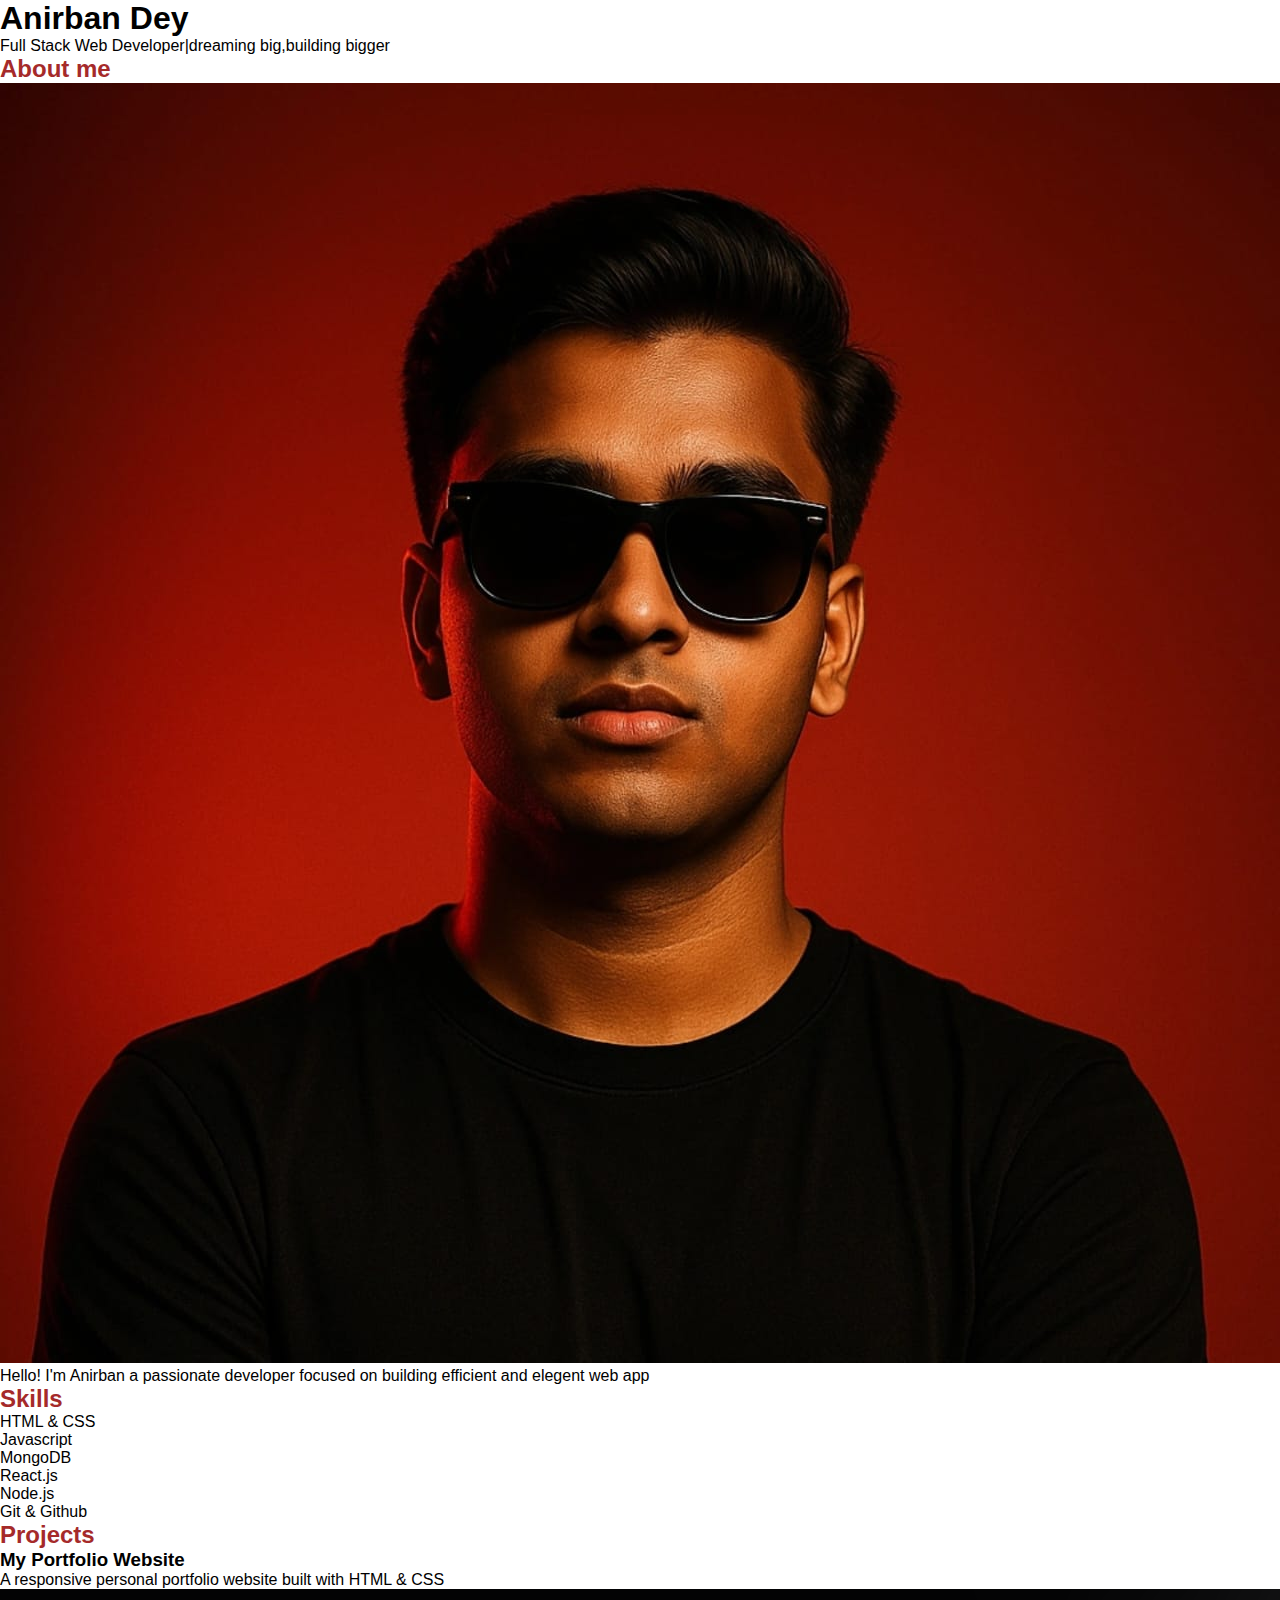
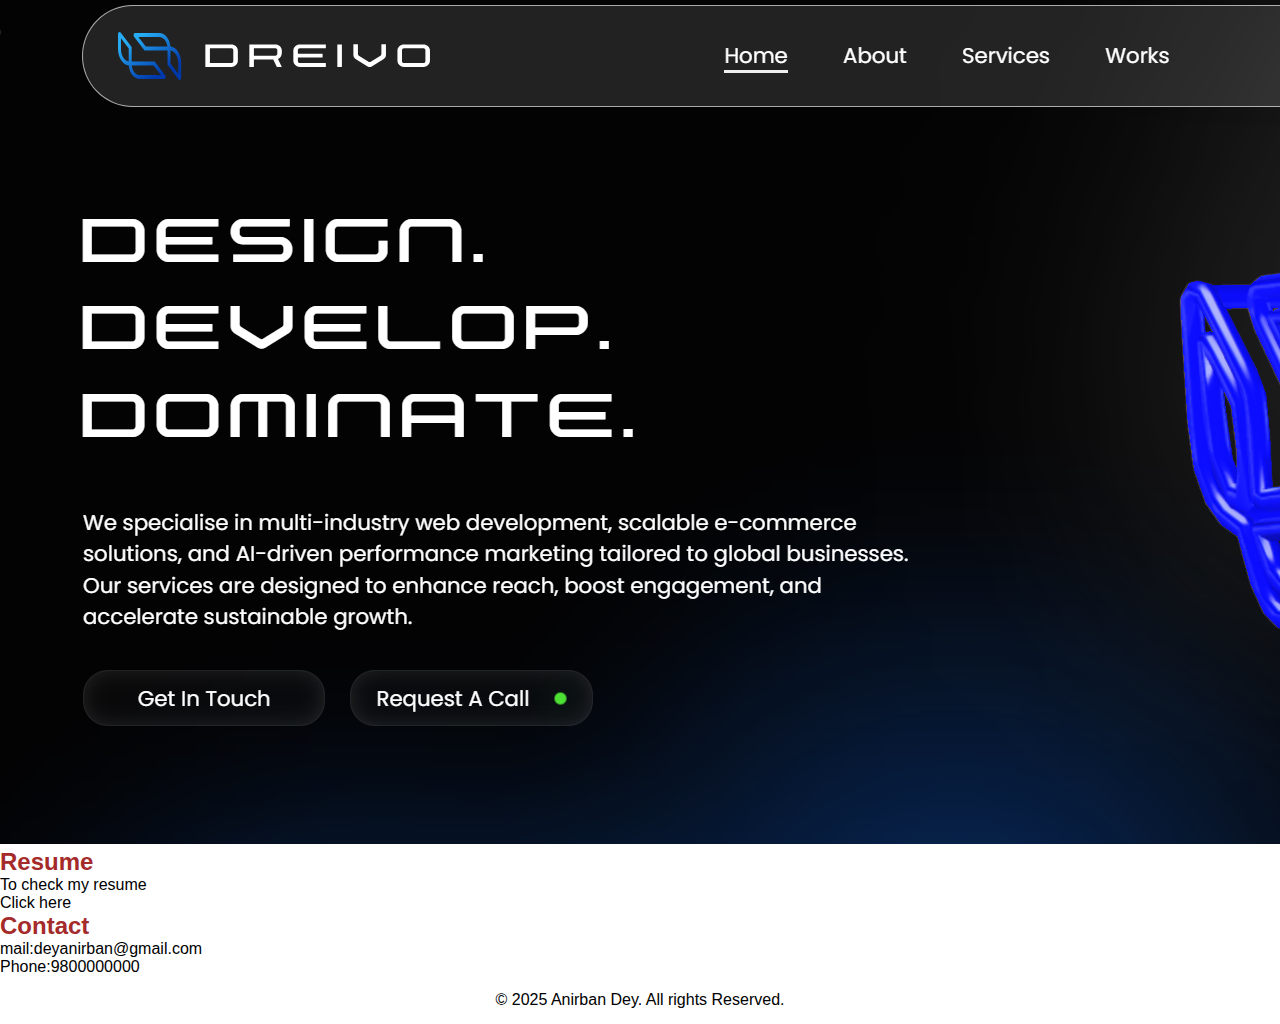
<file: index.html>
<!DOCTYPE html>
<html lang="en">
<head>
  <meta charset="UTF-8">
  <meta name="viewport" content="width=device-width, initial-scale=1.0">
  <title>My Portfolio</title>
  <link rel="stylesheet" href="style.css">
</head>
<body>
  <!-- header -->
  <header>
    <h1>Anirban Dey</h1>
    <p>Full Stack Web Developer|dreaming big,building bigger</p>
  </header>
  <!-- about -->
  <section id="about">
    <h2 style="color: brown;">About me</h2>
    <img src="myimage.jpg" alt="My Photo">
    <p>Hello! I'm Anirban a passionate developer focused on building efficient and elegent web app</p>
  </section>
  <!-- skills -->
   <section id="Skills">
    <h2 style="color: brown;">Skills</h2>
      <ul>
        <li>HTML & CSS</li>
        <li>Javascript</li>
        <li>MongoDB</li>
        <li>React.js</li>
        <li>Node.js</li>
        <li>Git & Github</li>
      </ul>
   </section>
   <!-- projects -->
    <section id="Projects">
      <h2 style="color: brown;">Projects</h2>
      <div class="project">
        <h3>My Portfolio Website</h3>
        <p>A responsive personal portfolio website built with HTML & CSS</p>
        <img src="portfolio screenshot.png" alt="project scrrenshot">
      </div>
    </section>
    <!-- resume -->
    <section id="resume">
      <h2 style="color: brown;">Resume</h2>
      <p>To check my resume </p>
      <a href="https://www.canva.com/design/DAGq5pvO888/mRYEp0lkn2OBC3Qz88g2_Q/edit?ui=eyJHIjp7IkQiOnsiRCI6eyJBPyI6IkUifX19fQ&referrer=resumes-landing-page">Click here</a>
      </section>
      <!-- contact -->
       <section id="contact">
        <h2 style="color: brown;">Contact</h2>
        <p>mail:deyanirban@gmail.com</p>
        <p>Phone:9800000000</p>
       </section>
       <!-- footer -->
       <footer>
        <p>&copy; 2025 Anirban Dey. All rights Reserved.</p>
       </footer>

</body>
</html>
</file>
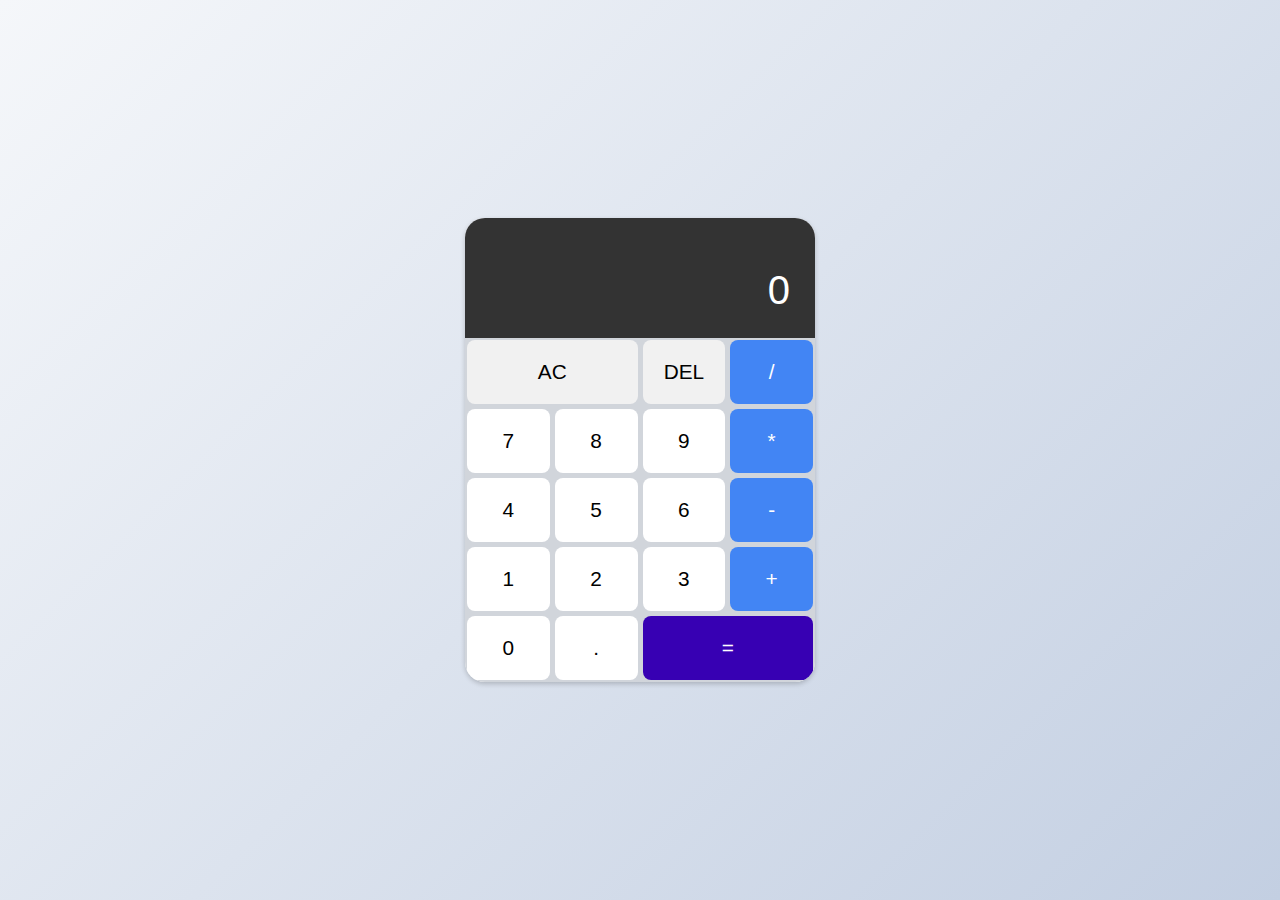
<file: calculator.html>
<!DOCTYPE html>
<html lang="en">
<head>
    <meta charset="UTF-8">
    <meta name="viewport" content="width=device-width, initial-scale=1.0">
    <title>My First Calculator</title>
    <style>
        :root {
            --primary: #4285f4;  /* Changed to blue */
            --secondary: #f1f1f1;
            --dark: #333;
            --light: white;
            --shadow: 0 2px 5px rgba(0,0,0,0.2);
        }

        * {
            margin: 0;
            padding: 0;
            box-sizing: border-box;
            font-family: 'Segoe UI', Tahoma, Geneva, Verdana, sans-serif;
        }

        body {
            background: linear-gradient(135deg, #f5f7fa 0%, #c3cfe2 100%);
            min-height: 100vh;
            display: flex;
            justify-content: center;
            align-items: center;
            padding: 20px;
        }

        .calculator {
            width: 100%;
            max-width: 350px;
            background: var(--light);
            border-radius: 20px;
            overflow: hidden;
            box-shadow: var(--shadow);
        }

        .display {
            padding: 25px;
            transition: all 0.3s ease;
            text-align: right;
            height: 120px;
            background: var(--dark);
            color: var(--light);
            position: relative;
            display: flex;
            flex-direction: column;
            justify-content: space-between;
        }

        .previous-operand {
            font-size: 1.2rem;
            color: rgba(255, 255, 255, 0.7);
            word-wrap: break-word;
            max-height: 30px;
            overflow: hidden;
        }

        .current-operand {
            font-size: 2.5rem;
            font-weight: 500;
            word-wrap: break-word;
        }

        .buttons {
            display: grid;
            grid-template-columns: repeat(4, 1fr);
            grid-gap: 1px;
            background: #d1d5db;
        }

        button {
            border: none;
            outline: none;
            padding: 20px;
            border-radius: 8px;
            margin: 2px;
            font-size: 1.3rem;
            cursor: pointer;
            background: var(--light);
            transition: all 0.2s ease;
            position: relative;
            overflow: hidden;
        }

        button:hover {
            opacity: 0.9;
        }
        button:active {
            transform: scale(0.95);
            opacity: 0.8;
        }

        button::after {
            content: '';
            position: absolute;
            top: 50%;
            left: 50%;
            width: 5px;
            height: 5px;
            background: rgba(255, 255, 255, 0.5);
            opacity: 0;
            border-radius: 100%;
            transform: scale(1, 1) translate(-50%, -50%);
            transform-origin: 50% 50%;
        }

        button:focus:not(:active)::after {
            animation: ripple 0.6s ease-out;
        }

        @keyframes ripple {
            0% {
                transform: scale(0, 0);
                opacity: 0.5;
            }
            100% {
                transform: scale(20, 20);
                opacity: 0;
            }
        }

        .operator {
            background: var(--primary);
            color: var(--light);
            font-weight: 500;
        }

        .equal {
            background: #3700b3;
            color: var(--light);
        }

        .all-clear, .delete {
            background: var(--secondary);
        }

        .span-2 {
            grid-column: span 2;
        }

        @media (max-width: 400px) {
            .calculator {
                max-width: 100%;
            }

            button {
                padding: 18px;
                font-size: 1.1rem;
            }

            .display {
                padding: 20px;
                height: 100px;
            }

            .previous-operand {
                font-size: 1rem;
            }

            .current-operand {
                font-size: 2rem;
            }
        }
    </style>
</head>
<body>
    <div class="calculator">
        <div class="display">
            <div class="previous-operand"></div>
            <div class="current-operand">0</div>
        </div>
        <div class="buttons">
            <button class="all-clear span-2">AC</button>
            <button class="delete">DEL</button>
            <button class="operator">/</button>
            <button>7</button>
            <button>8</button>
            <button>9</button>
            <button class="operator">*</button>
            <button>4</button>
            <button>5</button>
            <button>6</button>
            <button class="operator">-</button>
            <button>1</button>
            <button>2</button>
            <button>3</button>
            <button class="operator">+</button>
            <button>0</button>
            <button>.</button>
            <button class="equal span-2">=</button>
        </div>
    </div>

    <script>
        document.addEventListener('DOMContentLoaded', () => {
            const calculator = {
                current: '0',
                prev: null,
                operation: null
            };

            const display = document.querySelector('.calculator .display .current-operand');
            const previousDisplay = document.querySelector('.calculator .display .previous-operand');
            const buttons = document.querySelectorAll('.calculator button');

            function updateDisplay() {
                display.textContent = calculator.displayValue;
                previousDisplay.textContent = calculator.firstOperand !== null 
                    ? `${calculator.firstOperand} ${calculator.operator || ''}` 
                    : '';
            }

            function inputDigit(digit) {
                const { displayValue, waitingForSecondOperand } = calculator;

                if (waitingForSecondOperand === true) {
                    calculator.displayValue = digit;
                    calculator.waitingForSecondOperand = false;
                } else {
                    calculator.displayValue = displayValue === '0' ? digit : displayValue + digit;
                }
            }

            function inputDecimal(dot) {
                if (calculator.waitingForSecondOperand === true) {
                    calculator.displayValue = '0.';
                    calculator.waitingForSecondOperand = false;
                    return;
                }

                if (!calculator.displayValue.includes(dot)) {
                    calculator.displayValue += dot;
                }
            }

            function handleOperator(nextOperator) {
                const { firstOperand, displayValue, operator } = calculator;
                const inputValue = parseFloat(displayValue);

                if (operator && calculator.waitingForSecondOperand) {
                    calculator.operator = nextOperator;
                    updateDisplay();
                    return;
                }

                if (firstOperand === null) {
                    calculator.firstOperand = inputValue;
                } else if (operator) {
                    const result = performCalculation[operator](firstOperand, inputValue);
                    calculator.displayValue = String(result);
                    calculator.firstOperand = result;
                }

                calculator.waitingForSecondOperand = true;
                calculator.operator = nextOperator;
                updateDisplay();
            }

            const performCalculation = {
                '+': (firstOperand, secondOperand) => firstOperand + secondOperand,
                '-': (firstOperand, secondOperand) => firstOperand - secondOperand,
                '*': (firstOperand, secondOperand) => firstOperand * secondOperand,
                '/': (firstOperand, secondOperand) => firstOperand / secondOperand,
                '=': (firstOperand, secondOperand) => secondOperand,
            };

            function resetCalculator() {
                calculator.displayValue = '0';
                calculator.firstOperand = null;
                calculator.waitingForSecondOperand = false;
                calculator.operator = null;
                updateDisplay();
            }

            function deleteLastChar() {
                if (calculator.displayValue.length === 1 || 
                    (calculator.displayValue.length === 2 && calculator.displayValue.startsWith('-'))) {
                    calculator.displayValue = '0';
                } else {
                    calculator.displayValue = calculator.displayValue.slice(0, -1);
                }
            }

            buttons.forEach(button => {
                button.addEventListener('click', () => {
                    const { target } = event;

                    if (target.classList.contains('all-clear')) {
                        resetCalculator();
                        return;
                    }

                    if (target.classList.contains('delete')) {
                        deleteLastChar();
                        updateDisplay();
                        return;
                    }

                    if (target.classList.contains('operator')) {
                        handleOperator(target.textContent);
                        return;
                    }

                    if (target.classList.contains('equal')) {
                        handleOperator('=');
                        return;
                    }

                    if (target.textContent === '.') {
                        inputDecimal(target.textContent);
                        updateDisplay();
                        return;
                    }

                    inputDigit(target.textContent);
                    updateDisplay();
                });
            });

            // Keyboard support
            document.addEventListener('keydown', (event) => {
                const key = event.key;
                
                if (/^[0-9]$/.test(key)) {
                    const button = document.querySelector(`button:contains(${key})`);
                    if (button) button.click();
                } else if (['+', '-', '*', '/', '='].includes(key)) {
                    const operatorMap = { '*': '×', '/': '÷' };
                    const op = operatorMap[key] || key;
                    const button = [...document.querySelectorAll('.operator')].find(
                        btn => btn.textContent === op
                    );
                    if (button) button.click();
                } else if (key === '.') {
                    document.querySelector('button:contains(.)').click();
                } else if (key === 'Enter') {
                    document.querySelector('.equal').click();
                } else if (key === 'Escape') {
                    document.querySelector('.all-clear').click();
                } else if (key === 'Backspace') {
                    document.querySelector('.delete').click();
                }
            });

            // Helper for :contains selector
            document.querySelectorAll('button').forEach(button => {
                button.__contains = button.textContent.includes.bind(button.textContent);
            });
        });
    </script>
</body>
</html>
</file>
<file: style.css>
* {
    padding: 0;
    margin: 0;
    box-sizing: border-box;
}

body {
    background-color: white;
    color: black;
    font-family: "Fira Sans", sans-serif;
    background-color: white;
}

nav {
    width: 100%;
    height: 80px;
    display: flex;
    justify-content: space-between;
    padding: 20px 5%;
    background-color: #8cc099;
}

nav .heading {
    font-size: 30px;
    font-weight: 700;
    color: white;
}

nav ul {
    display: flex;
    list-style: none;
}

nav ul li {
    padding: 8px 15px;
    border-radius: 10px;
    transition: 0.2s ease-in;
}

nav ul li a {
    color: black;
    font-size: 20px;
    font-weight: 500;
    text-decoration: none;
    color: white;
}

nav ul li:hover {
    background-color: green;
}

nav ul li a:hover {
    color: white;
}

nav .sideMenuButton {
    font-size: 30px;
    font-weight: bolder;
    cursor: pointer;
    display: none;
}

/* responsive navbar css */
@media screen and (max-width: 600px) {
    nav .sideMenuButton {
        display: flex;
    }

    nav .navbar {
        display: none;
    }

    .sideNavigationBar {
        display: block !important;
    }
}

.sideNavigationBar {
    height: 100%;
    position: fixed;
    top: 0;
    right: 0%;
    background-color: green;
    overflow-x: hidden;
    transition: 0.3s ease-in;
    padding-top: 60px;
    display: none;
}

.sideNavigationBar a {
    padding: 8px 8px 8px 40px;
    display: block;
    font-size: 25px;
    font-weight: 500;
    color: #d1d1d1;
    transition: 0.3s;
    text-decoration: none;
}

.sideNavigationBar a button {
    padding: 10px 20px;
    border-radius: 10px;
    color: green;
    font-size: 16px;
    border-style: none;
    font-weight: 700;
}

.sideNavigationBar a:hover {
    color: white;
}

.sideNavigationBar .closeButton {
    position: absolute;
    top: 10px;
    right: 25px;
    font-size: 20px;
    margin-left: 50px;
}

.line {
    display: flex;
    justify-content: space-between;
    align-items: center;
    margin: 2% 5%;
}

.line .side1 {
    padding-right: 50px;
}

.side1 h1 {
    font-size: 60px;
    margin-bottom: 10px;
    color: green;
}

.side1 button {
    width: 200px;
    padding: 12px 20px;
    border-radius: 20px;
    border-style: none;
    color: black;
    font-size: 17px;
    font-weight: 600;
}

a {
    text-decoration: none;
    color: black;
}

/* Header content responsive */
@media screen and (max-width: 980px) {
    .side2 img {
        width: 350px;
    }

    .side1 h1 {
        font-size: 40px;
    }

    .side1 p {
        font-size: 17px;
    }

    .line {
        margin-top: 80px;
    }
}

@media screen and (max-width: 600px) {
    .side1 h1 {
        font-size: 35px;
    }

    .line {
        flex-direction: column;
    }

    .line .side1 {
        padding: 30px;
    }
}

/* section */

section .topic a {
    font-size: 25px;
    font-weight: 500;
    margin-bottom: 10px;
}

.about .boxes {
    display: flex;
    flex-wrap: wrap;
    justify-content: space-between;
}

.about .boxes .box {
    margin: 10px 20px;
    max-width: calc(100% / 3 - 50px);
    text-align: center;
    border-radius: 12px;
    padding: 30px 10px;
    box-shadow: 0 5px 10px rgba(0, 0, 0, 0.12);
    cursor: default;
}

/* Contact Page  */

.contact {
    padding: 20px;
}

.contact .content {
    margin: 0 auto;
    padding: 30px 0;
}

.content .title {
    width: 80%;
    text-align: center;
    font-weight: bolder;
    font-size: 40px;
}

.title {
    margin-bottom: 30px;
    margin-left: 80px;
}

.contactMenu {
    display: flex;
    justify-content: space-evenly;
}

.input2 {
    margin-top: 10;
}

.label1 {
    font-size: 18px;
    margin-top: 8px;
    margin-bottom: 8px;
    font-weight: bolder;
}

.contactMenu .input1 input {
    border-radius: 13px;
    padding: 6px;
}

.input2 input {
    border-color: rgb(252, 244, 244);
    width: 400px;
}

.button {
    margin-top: 12px;
    margin-left: 5px;
}

.button button {
    width: 162px;
    height: 35px;
    border-radius: 12px;
    border-color: transparent;
}

.button button:hover {
    background-color: #8cc099;
}

button {
    width: 162px;
    height: 35px;
    border-radius: 12px;
    border-color: transparent;
}

button:hover {
    background-color: #8cc099;
}

.rightside1 {
    display: flex;
    flex-direction: column;
    margin-left: 300px;
}

.title1 {
    font-size: 18px;
    margin-top: 8px;
    margin-bottom: 5px;
    font-weight: bolder;
}

.content1 {
    width: 450px;
    margin-top: 2px;
    color: grey;
}

/* Footer */
footer {
    background: var(--primary-color);
    padding: 15px 0;
    text-align: center;
    font-family: "Poppins", sans-serif;
}

footer .footer span {
    font-size: 17px;
    font-weight: 400;
    color: var(--white-color);
}

footer .footer span a {
    font-weight: 500;
    color: var(--white-color);
}

footer .footer span a:hover {
    text-decoration: underline;
}

@media screen and (max-width: 1060px) {
    .contactMenu {
        flex-direction: column;
        align-items: center;
    }

    .rightside1 {
        display: flex;
        flex-direction: column;
        margin-left: 0px;
    }

    .content1 {
        width: 100%;
        margin-top: 2px;
        color: grey;
    }

    .side2 img {
        width: 95%;
        height: 90%;
    }
}

@media screen and (max-width: 600px) {
    .side2 img {
        width: 100%;
    }

    section .topic a {
        font-size: 20px;
    }

    section .topic p {
        font-size: 5px;
    }

    .about .boxes {
        display: flex;
        flex-direction: column;
        align-items: center;
    }

    .about .boxes .box {
        max-width: 70%;
    }
}
</file>
